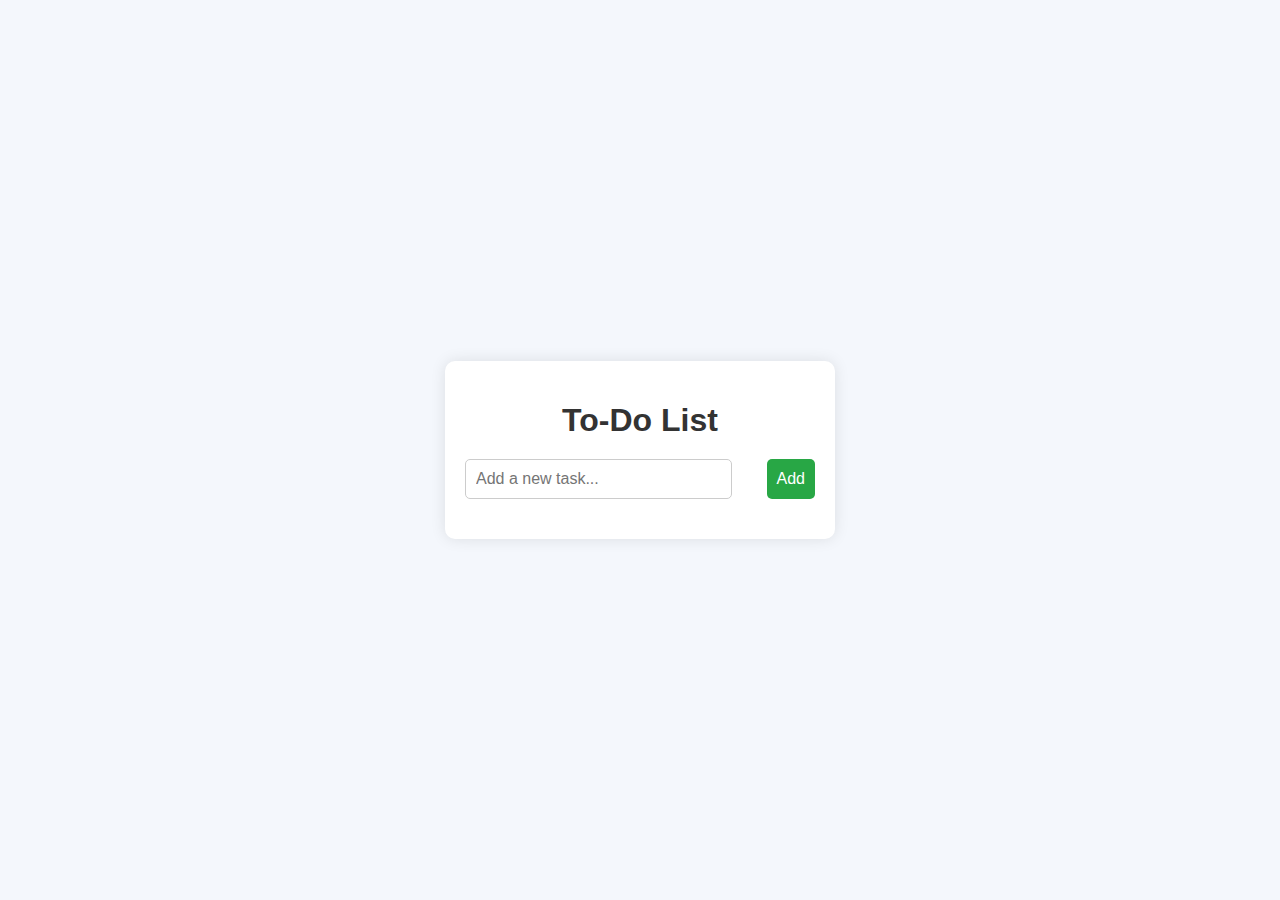
<file: modul2_demo/index.html>
<!DOCTYPE html>
<html lang="en">
<head>
    <meta charset="UTF-8">
    <meta name="viewport" content="width=device-width, initial-scale=1.0">
    <title>To-Do List</title>
    <link rel="stylesheet" href="style.css">
</head>
<body>
    <div class="todo-app">
        <h1>To-Do List</h1>
        <div class="input-container">
            <input type="text" id="new-task" placeholder="Add a new task...">
            <button onclick="addTask()">Add</button>
        </div>
        <ul id="task-list"></ul>
    </div>

    <script src="script.js"></script>
</body>
</html>
</file>
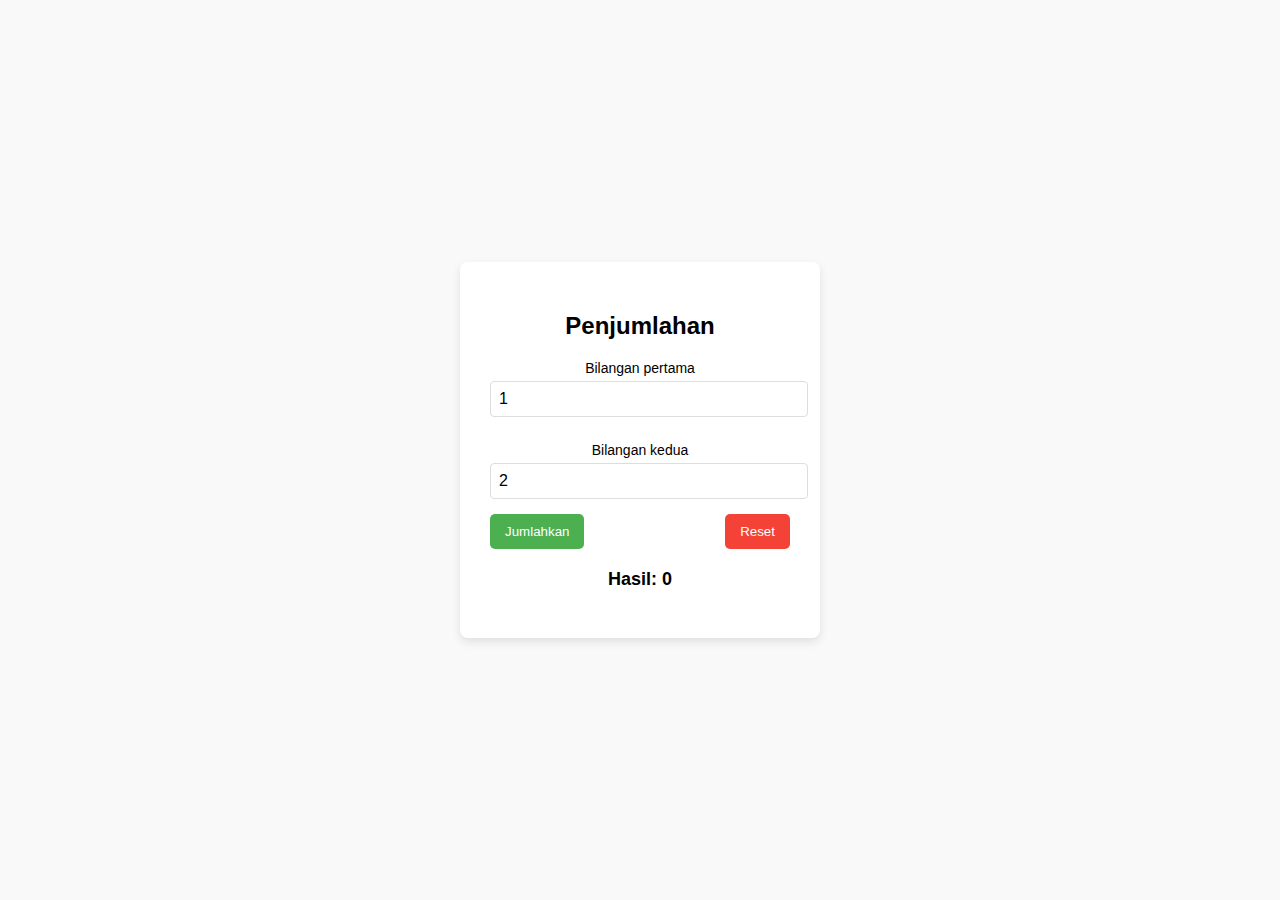
<file: modul2_codelab/codelab_2/index.html>
<!DOCTYPE html>
<html lang="en">
<head>
    <meta charset="UTF-8">
    <meta name="viewport" content="width=device-width, initial-scale=1.0">
    <title>Penjumlahan</title>
    <link rel="stylesheet" href="style.css">
</head>
<body>
    <div class="calculator-container">
        <h2>Penjumlahan</h2>
        <label for="number1">Bilangan pertama</label>
        <input type="number" id="number1" value="1">
        
        <label for="number2">Bilangan kedua</label>
        <input type="number" id="number2" value="2">
        
        <div class="button-group">
            <button onclick="calculate()">Jumlahkan</button>
            <button onclick="reset()">Reset</button>
        </div>
        
        <p id="result">Hasil: 0</p>
    </div>

    <script src="script.js"></script>
</body>
</html>
</file>
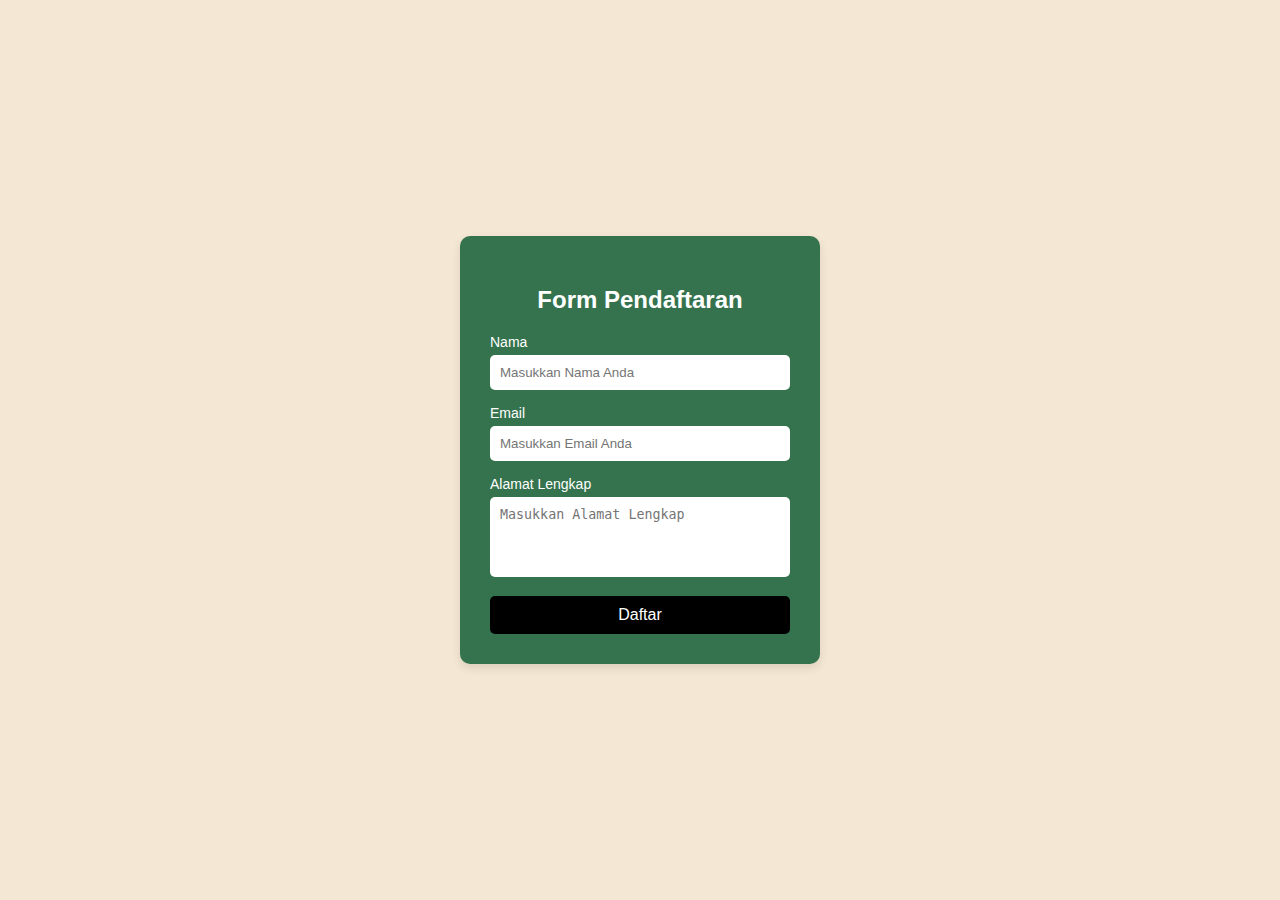
<file: modul2_codelab/codelab_3/index.html>
<!DOCTYPE html>
<html lang="en">
<head>
    <meta charset="UTF-8">
    <meta name="viewport" content="width=device-width, initial-scale=1.0">
    <title>Form Pendaftaran</title>
    <link rel="stylesheet" href="style.css">
</head>
<body>
    <div class="form-container">
        <h2>Form Pendaftaran</h2>
        <form id="registrationForm">
            <label for="name">Nama</label>
            <input type="text" id="name" placeholder="Masukkan Nama Anda">
            
            <label for="email">Email</label>
            <input type="email" id="email" placeholder="Masukkan Email Anda">
            
            <label for="address">Alamat Lengkap</label>
            <textarea id="address" placeholder="Masukkan Alamat Lengkap"></textarea>
            
            <button type="submit">Daftar</button>
        </form>
    </div>

    <script src="script.js"></script>
</body>
</html>
</file>
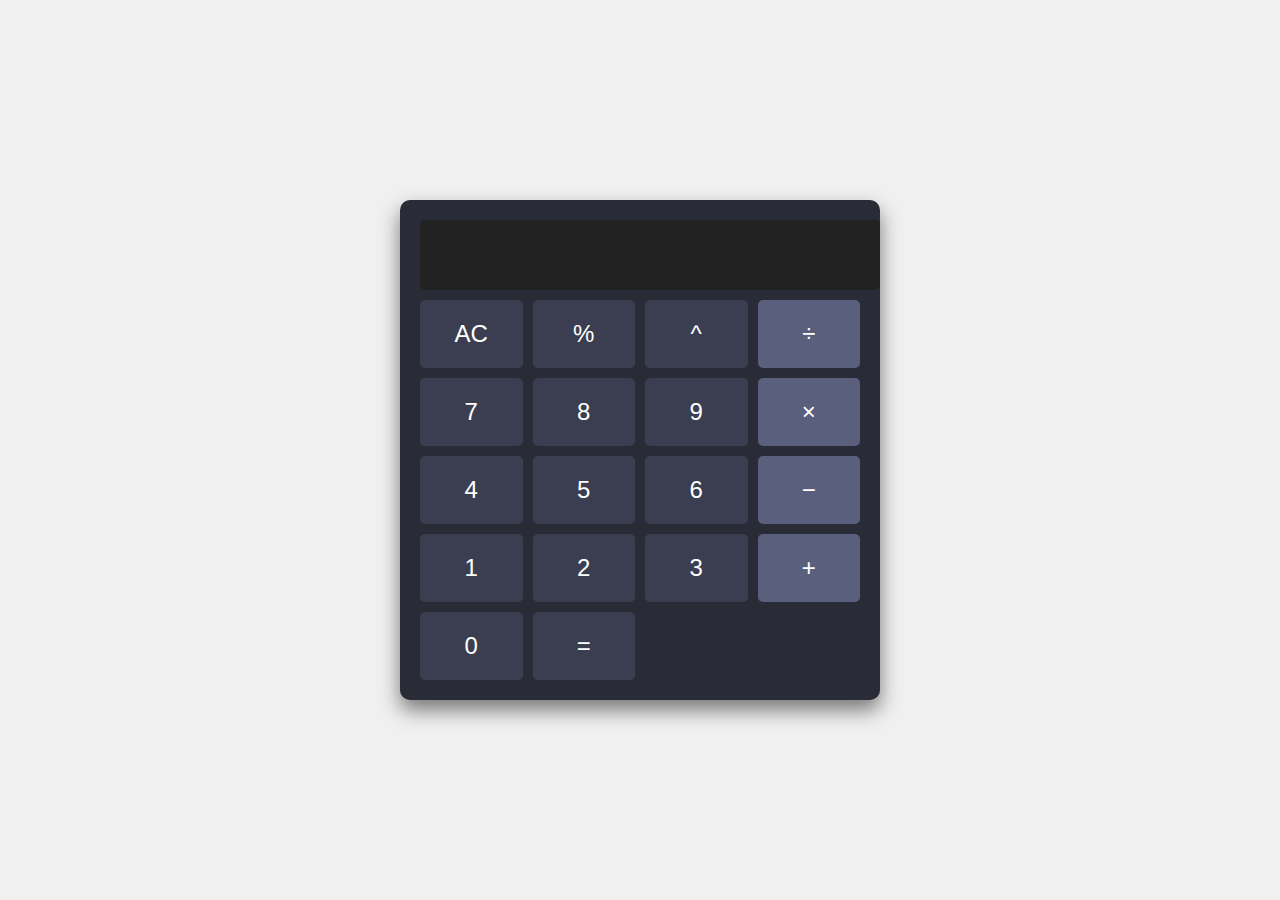
<file: modul2_demo/tugas_1/index.html>
<!DOCTYPE html>
<html lang="en">
<head>
    <meta charset="UTF-8">
    <meta name="viewport" content="width=device-width, initial-scale=1.0">
    <title>Kalkulator</title>
    <link rel="stylesheet" href="style.css">
</head>
<body>
    <div class="calculator">
        <div class="display">
            <input type="text" id="result" disabled>
        </div>
        <div class="buttons">
            <button onclick="clearScreen()">AC</button>
            <button onclick="appendOperator('%')">%</button>
            <button onclick="appendOperator('^')">^</button>
            <button onclick="appendOperator('/')">÷</button>
            <button onclick="appendNumber(7)">7</button>
            <button onclick="appendNumber(8)">8</button>
            <button onclick="appendNumber(9)">9</button>
            <button onclick="appendOperator('*')">×</button>
            <button onclick="appendNumber(4)">4</button>
            <button onclick="appendNumber(5)">5</button>
            <button onclick="appendNumber(6)">6</button>
            <button onclick="appendOperator('-')">−</button>
            <button onclick="appendNumber(1)">1</button>
            <button onclick="appendNumber(2)">2</button>
            <button onclick="appendNumber(3)">3</button>
            <button onclick="appendOperator('+')">+</button>
            <button onclick="appendNumber(0)">0</button>
            <button onclick="calculate()">=</button>
        </div>
    </div>
    <script src="script.js"></script>
</body>
</html>
</file>
<file: modul2_demo/style.css>
body {
    font-family: 'Arial', sans-serif;
    background-color: #f4f7fc;
    display: flex;
    justify-content: center;
    align-items: center;
    height: 100vh;
    margin: 0;
}

.todo-app {
    background-color: #fff;
    padding: 20px;
    border-radius: 10px;
    box-shadow: 0 0 15px rgba(0, 0, 0, 0.1);
    width: 350px;
    text-align: center;
}

h1 {
    margin-bottom: 20px;
    color: #333;
}

.input-container {
    display: flex;
    justify-content: space-between;
    margin-bottom: 20px;
}

input {
    width: 70%;
    padding: 10px;
    font-size: 1rem;
    border: 1px solid #ccc;
    border-radius: 5px;
}

button {
    padding: 10px;
    font-size: 1rem;
    background-color: #28a745;
    color: #fff;
    border: none;
    border-radius: 5px;
    cursor: pointer;
}

button:hover {
    background-color: #218838;
}

ul {
    list-style: none;
    padding: 0;
}

li {
    background-color: #f1f1f1;
    margin-bottom: 10px;
    padding: 10px;
    border-radius: 5px;
    display: flex;
    justify-content: space-between;
    align-items: center;
}

li input[type="text"] {
    width: 100%;
    border: none;
    background: transparent;
    font-size: 1rem;
}

li button {
    background-color: #dc3545;
    color: #fff;
    border: none;
    padding: 5px;
    cursor: pointer;
    border-radius: 3px;
}

li button:hover {
    background-color: #c82333;
}

li .edit {
    background-color: #007bff;
    margin-right: 5px;
}

li .edit:hover {
    background-color: #0056b3;
}
</file>
<file: modul2_codelab/codelab_2/style.css>
body {
    font-family: Arial, sans-serif;
    display: flex;
    justify-content: center;
    align-items: center;
    height: 100vh;
    margin: 0;
    background-color: #f9f9f9;
}

.calculator-container {
    background-color: white;
    border-radius: 8px;
    box-shadow: 0px 4px 10px rgba(0, 0, 0, 0.1);
    padding: 30px;
    text-align: center;
    width: 300px;
}

h2 {
    margin-bottom: 20px;
}

label {
    display: block;
    margin: 10px 0 5px;
    font-size: 14px;
}

input {
    width: 100%;
    padding: 8px;
    font-size: 16px;
    margin-bottom: 15px;
    border: 1px solid #ddd;
    border-radius: 4px;
}

.button-group {
    display: flex;
    justify-content: space-between;
}

button {
    padding: 10px 15px;
    background-color: #4CAF50;
    color: white;
    border: none;
    border-radius: 5px;
    cursor: pointer;
    transition: background-color 0.3s;
}

button:hover {
    background-color: #45a049;
}

button:nth-child(2) {
    background-color: #f44336;
}

button:nth-child(2):hover {
    background-color: #e53935;
}

p {
    margin-top: 20px;
    font-size: 18px;
    font-weight: bold;
}
</file>
<file: modul2_codelab/codelab_3/style.css>
body {
    font-family: Arial, sans-serif;
    display: flex;
    justify-content: center;
    align-items: center;
    height: 100vh;
    margin: 0;
    background-color: #f4e7d3;
}

.form-container {
    background-color: #35734e;
    padding: 30px;
    border-radius: 10px;
    width: 300px;
    text-align: center;
    color: white;
    box-shadow: 0px 4px 10px rgba(0, 0, 0, 0.1);
}

h2 {
    margin-bottom: 20px;
}

label {
    display: block;
    text-align: left;
    margin-bottom: 5px;
    font-size: 14px;
}

input, textarea {
    width: 100%;
    padding: 10px;
    margin-bottom: 15px;
    border: none;
    border-radius: 5px;
    box-sizing: border-box;
}

textarea {
    height: 80px;
    resize: none;
}

button {
    padding: 10px;
    background-color: #000;
    color: white;
    border: none;
    border-radius: 5px;
    cursor: pointer;
    width: 100%;
    font-size: 16px;
    transition: background-color 0.3s;
}

button:hover {
    background-color: #444;
}
</file>
<file: modul2_demo/tugas_1/style.css>
body {
    font-family: 'Arial', sans-serif;
    background-color: #f0f0f0;
    display: flex;
    justify-content: center;
    align-items: center;
    height: 100vh;
    margin: 0;
}

.calculator {
    background-color: #292b36;
    padding: 20px;
    border-radius: 10px;
    box-shadow: 0px 10px 20px rgba(0, 0, 0, 0.5);
}

.display input {
    width: 100%;
    height: 50px;
    background-color: #222;
    color: #fff;
    border: none;
    font-size: 2em;
    text-align: right;
    padding: 10px;
    border-radius: 5px;
    margin-bottom: 10px;
}

.buttons {
    display: grid;
    grid-template-columns: repeat(4, 1fr);
    gap: 10px;
}

button {
    width: 100%;
    padding: 20px;
    font-size: 1.5em;
    border: none;
    border-radius: 5px;
    cursor: pointer;
    background-color: #3b3e50;
    color: #fff;
}

button:hover {
    background-color: #4e4e6a;
}

button:active {
    background-color: #6c7a89;
}

button:nth-child(4n) {
    background-color: #5a5f7d;
}

button:nth-child(4n):hover {
    background-color: #767b95;
}

button:nth-child(4n):active {
    background-color: #8c95b0;
}
</file>
